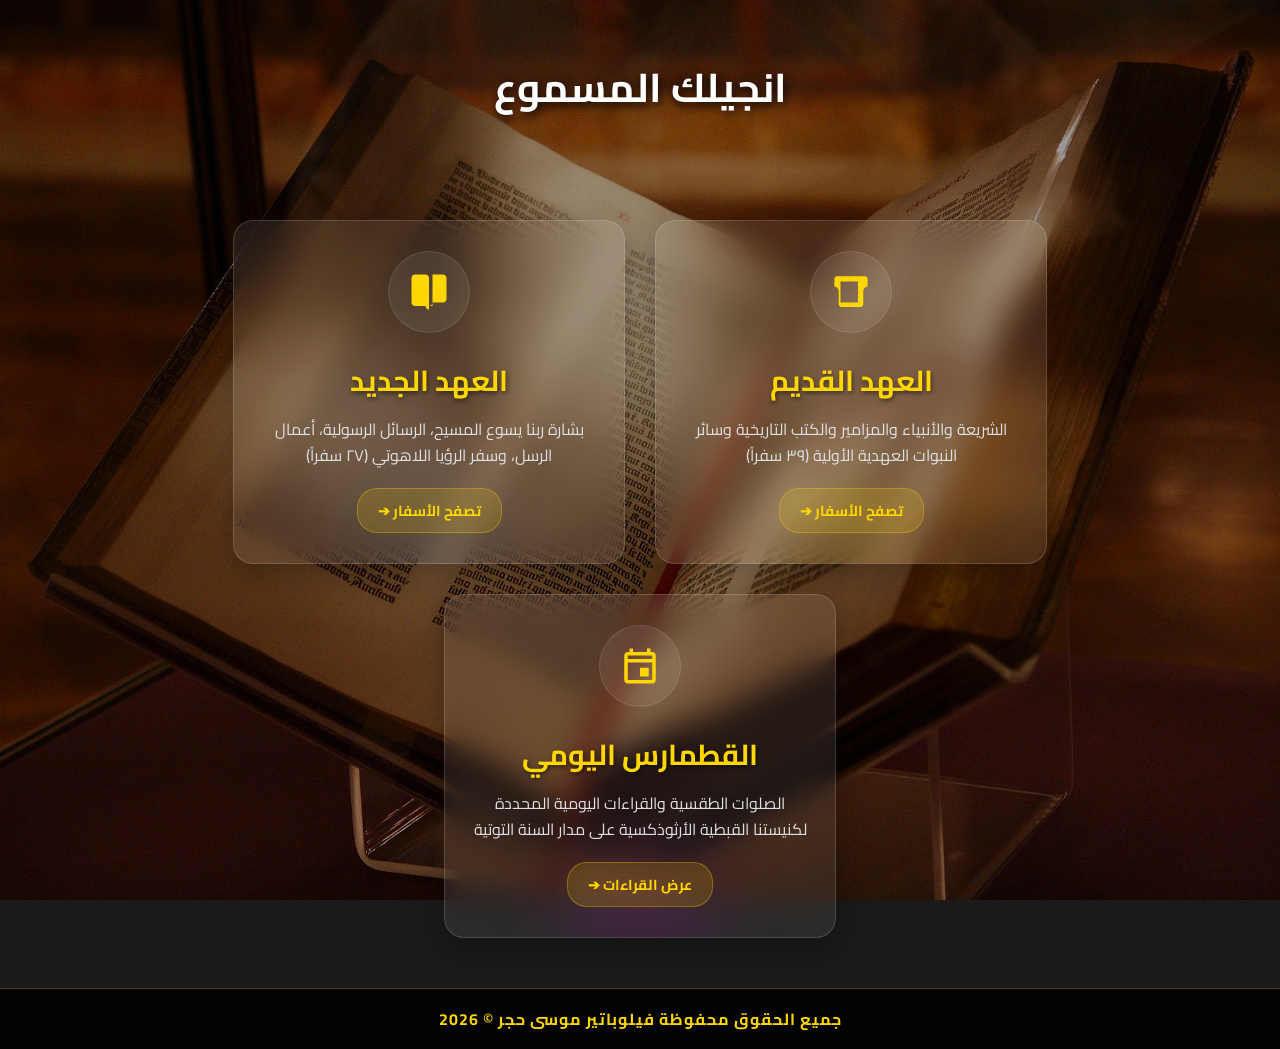
<file: index.html>
<!DOCTYPE html>
<html lang="ar" dir="rtl">
<head>
    <meta charset="UTF-8">
    <meta name="viewport" content="width=device-width, initial-scale=1.0">
    <title>إنجيلك المسموع | الكتاب المقدس مسموع ومقروء - العهد القديم والجديد</title>
    
    <!-- تحسين محركات البحث الأساسي (SEO Meta Tags) -->
    <meta name="description" content="موقع إنجيلك المسموع - استمع إلى أسفار الكتاب المقدس وقراءتها بصوت نقي وتجربة مريحة وسهلة الاستخدام. يشمل العهد القديم والعهد الجديد وقراءات القطمارس اليومية.">
    <meta name="keywords" content="الكتاب المقدس, الإنجيل المسموع, إنجيلك المسموع, العهد الجديد مسموع, العهد القديم مسموع, أسفار الكتاب المقدس, استماع الكتاب المقدس, الكتاب المقدس أونلاين, المزامير مسموعة, إنجيل متى, إنجيل يوحنا, قطمارس اليوم">
    <meta name="author" content="إنجيلك المسموع">
    <meta name="robots" content="index, follow">
    <link rel="canonical" href="https://fylwbatyrmwsy580-svg.github.io/holy-bible/">

    <!-- بطاقات المشاركة على مواقع التواصل (Open Graph / Facebook) -->
    <meta property="og:type" content="website">
    <meta property="og:site_name" content="إنجيلك المسموع">
    <meta property="og:title" content="إنجيلك المسموع | الكتاب المقدس مسموع ومقروء">
    <meta property="og:description" content="استمع إلى أسفار الكتاب المقدس كاملة (العهد القديم والجديد) بصوت نقي مع القراءة ومتابعة القطمارس اليومي.">
    <meta property="og:url" content="https://fylwbatyrmwsy580-svg.github.io/holy-bible/">
    <meta property="og:image" content="https://fylwbatyrmwsy580-svg.github.io/holy-bible/img/p1.jpg">
    <meta property="og:locale" content="ar_AR">

    <!-- بطاقات تويتر (Twitter Card) -->
    <meta name="twitter:card" content="summary_large_image">
    <meta name="twitter:title" content="إنجيلك المسموع | الكتاب المقدس مسموع ومقروء">
    <meta name="twitter:description" content="استمع إلى أسفار الكتاب المقدس كاملة بصوت نقي وتصفح مريح للعهد القديم والجديد.">
    <meta name="twitter:image" content="https://fylwbatyrmwsy580-svg.github.io/holy-bible/img/p1.jpg">

    <!-- التحقق من ملكية الموقع لجوجل (Google Search Console) -->
    <meta name="google-site-verification" content="gib1DIUKIqIgYQQautrMSGQdB6_3ZrY-onI_ueb5uyM" />

    <!-- ملفات النظام والتنسيق -->
    <link rel="manifest" href="manifest.json">
    <meta name="theme-color" content="#1b263b">
    <link rel="icon" href="./img/p1.jpg">
    <link rel="apple-touch-icon" href="./img/p1.jpg">
    <link rel="stylesheet" href="style.css?v=5">
    <link rel="preload" as="image" href="img/p1.jpg">

    <!-- البيانات المنظمة (Structured Data / Schema.org) لتسهيل الفهرسة في جوجل -->
    <script type="application/ld+json">
    {
      "@context": "https://schema.org",
      "@type": "WebSite",
      "name": "إنجيلك المسموع",
      "url": "https://fylwbatyrmwsy580-svg.github.io/holy-bible/",
      "description": "موقع إنجيلك المسموع - استمع إلى أسفار الكتاب المقدس كاملة (العهد القديم والعهد الجديد) بصوت نقي وقراءات القطمارس اليومية.",
      "inLanguage": "ar"
    }
    </script>
</head>

       
        
<body>
    <div class="main-content-wrapper">
        <div style="text-align: center;">
            <h1>انجيلك المسموع</h1>
        </div>
      
        <div style="text-align: center; margin-bottom: 25px;">
            <button id="installAppBtn" class="install-btn" style="display: none;">تثبيت التطبيق</button>
        </div>
        
        <div class="cards-container">
            <a href="bible-books.html?testament=old" class="main-card old-testament">
                <div class="card-glow"></div>
                <div class="card-icon">
                    <svg viewBox="0 0 24 24">
                        <path d="M21.5 9V4.5c0-.83-.67-1.5-1.5-1.5H4c-.83 0-1.5.67-1.5 1.5V9c1.38 0 2.5 1.12 2.5 2.5V19c0 .83.67 1.5 1.5 1.5h11c.83 0 1.5-.67 1.5-1.5v-7.5c0-1.38 1.12-2.5 2.5-2.5zM6 18V6h10v12H6z"/>
                    </svg>
                </div>
                <div class="card-content">
                    <h2>العهد القديم</h2>
                    <p>الشريعة والأنبياء والمزامير والكتب التاريخية وسائر النبوات العهدية الأولية (٣٩ سفراً)</p>
                    <span class="card-action">تصفح الأسفار ➔</span>
                </div>
            </a>
            
            <a href="bible-books.html?testament=new" class="main-card new-testament">
                <div class="card-glow"></div>
                <div class="card-icon">
                    <svg viewBox="0 0 24 24">
                        <path d="M12 22c-1.1 0-2-.9-2-2H4c-1.1 0-2-.9-2-2V4c0-1.1.9-2 2-2h6c1.1 0 2 .9 2 2v18zm0-2c1.1 0 2-.9 2-2h6c1.1 0 2-.9 2-2V4c0-1.1-.9-2-2-2h-6v18z"/>
                    </svg>
                </div>
                <div class="card-content">
                    <h2>العهد الجديد</h2>
                    <p>بشارة ربنا يسوع المسيح، الرسائل الرسولية، أعمال الرسل، وسفر الرؤيا اللاهوتي (٢٧ سفراً)</p>
                    <span class="card-action">تصفح الأسفار ➔</span>
                </div>
            </a>
            
            <a href="katameros.html" class="main-card katameros-card">
                <div class="card-glow"></div>
                <div class="card-icon">
                    <svg viewBox="0 0 24 24">
                        <path d="M19 4h-1V2h-2v2H8V2H6v2H5c-1.11 0-1.99.9-1.99 2L3 20c0 1.1.89 2 2 2h14c1.1 0 2-.9 2-2V6c0-1.1-.9-2-2-2zm0 16H5V10h14v10zm0-12H5V6h14v2zm-7 5h5v5h-5v-5z"/>
                    </svg>
                </div>
                <div class="card-content">
                    <h2>القطمارس اليومي</h2>
                    <p>الصلوات الطقسية والقراءات اليومية المحددة لكنيستنا القبطية الأرثوذكسية على مدار السنة التوتية</p>
                    <span class="card-action">عرض القراءات ➔</span>
                </div>
            </a>
        </div>
    </div>

    <footer class="minimal-footer">
        <a href="https://fylwbatyrmwsy580-svg.github.io/portfolio/" target="_blank">جميع الحقوق محفوظة فيلوباتير موسى حجر &copy; 2026</a>
    </footer>

    <script>
        let deferredPrompt;
        const installBtn = document.getElementById('installAppBtn');

        window.addEventListener('beforeinstallprompt', (e) => {
            // Prevent the mini-infobar from appearing on mobile
            e.preventDefault();
            // Stash the event so it can be triggered later.
            deferredPrompt = e;
            // Update UI notify the user they can install the PWA
            installBtn.style.display = 'inline-block';
        });

        installBtn.addEventListener('click', async () => {
            // Hide the app provided install promotion
            installBtn.style.display = 'none';
            // Show the install prompt
            deferredPrompt.prompt();
            // Wait for the user to respond to the prompt
            const { outcome } = await deferredPrompt.userChoice;
            console.log(`User response to the install prompt: ${outcome}`);
            // We've used the prompt, and can't use it again, throw it away
            deferredPrompt = null;
        });

        window.addEventListener('appinstalled', () => {
            // Hide the app-provided install promotion
            installBtn.style.display = 'none';
            // Clear the deferredPrompt so it can be garbage collected
            deferredPrompt = null;
            console.log('PWA was installed');
        });

        if ('serviceWorker' in navigator) {
            window.addEventListener('load', () => {
                navigator.serviceWorker.getRegistrations().then(registrations => {
                    for (let registration of registrations) {
                        registration.unregister()
                            .then(success => {
                                if (success) {
                                    console.log('Old Service Worker Unregistered successfully.');
                                    // Clear caches if service worker was unregistered to force reload
                                    if ('caches' in window) {
                                        caches.keys().then(names => {
                                            for (let name of names) caches.delete(name);
                                        });
                                    }
                                }
                            });
                    }
                });
            });
        }
    </script>
</body>
</html>
</file>
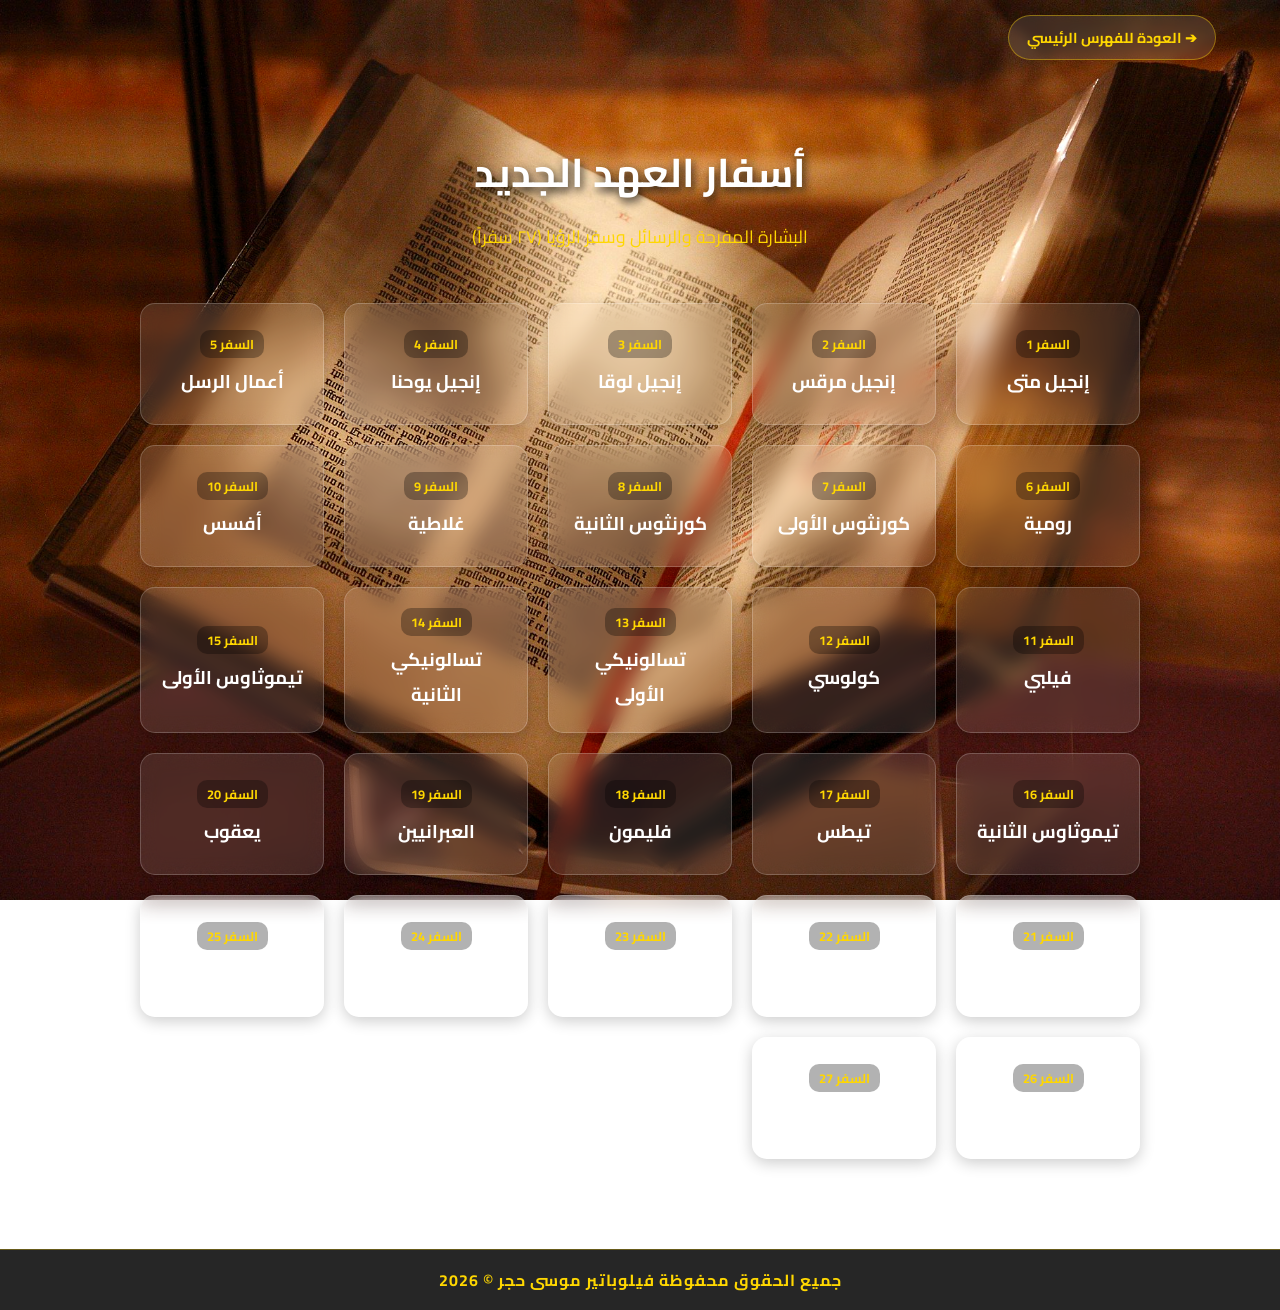
<file: bible-books.html>
<!DOCTYPE html>
<html lang="ar" dir="rtl">
<head>
    <meta charset="UTF-8">
    <meta name="viewport" content="width=device-width, initial-scale=1.0">
    <title>أسفار الكتاب المقدس - العهد القديم والعهد الجديد | إنجيلك المسموع</title>
    
    <!-- تحسين محركات البحث (SEO Meta Tags) -->
    <meta name="description" content="تصفح جميع أسفار الكتاب المقدس (٦٦ سفراً) - العهد القديم والعهد الجديد. اختر السفر والإصحاح للاستماع المباشر بصوت نقي وقراءة النص.">
    <meta name="keywords" content="أسفار الكتاب المقدس, العهد القديم, العهد الجديد, الأناجيل الأربعة, سفر التكوين, المزامير, سفر الرؤيا, الكتاب المقدس مسموع">
    <meta name="robots" content="index, follow">
    <link rel="canonical" href="https://fylwbatyrmwsy580-svg.github.io/holy-bible/bible-books.html">

    <!-- Open Graph / Facebook -->
    <meta property="og:type" content="website">
    <meta property="og:title" content="أسفار الكتاب المقدس - العهد القديم والجديد | إنجيلك المسموع">
    <meta property="og:description" content="تصفح جميع أسفار العهدين القديم والجديد واستمع إلى كل إصحاح بصوت نقي.">
    <meta property="og:url" content="https://fylwbatyrmwsy580-svg.github.io/holy-bible/bible-books.html">
    <meta property="og:image" content="https://fylwbatyrmwsy580-svg.github.io/holy-bible/img/p1.jpg">

    <!-- Twitter Card -->
    <meta name="twitter:card" content="summary_large_image">
    <meta name="twitter:title" content="أسفار الكتاب المقدس | إنجيلك المسموع">
    <meta name="twitter:description" content="تصفح جميع أسفار الكتاب المقدس واستمع إليها بصوت عالي الجودة.">
    <meta name="twitter:image" content="https://fylwbatyrmwsy580-svg.github.io/holy-bible/img/p1.jpg">

    <link rel="manifest" href="manifest.json">
    <meta name="theme-color" content="#1b263b">
    <link rel="icon" href="./img/p1.jpg">
    <link rel="apple-touch-icon" href="./img/p1.jpg">
    <link rel="stylesheet" href="style.css?v=5">
    <link rel="stylesheet" href="chapters.css?v=4">
    <style>
        /* إلغاء قيود الطول والإخفاء الموروثة من chapters.css لتمكين التمرير */
        html, body {
            height: auto !important;
            overflow: auto !important;
        }

        .books-container {
            width: 90%;
            max-width: 1000px;
            margin: 20px auto 40px auto;
            padding-bottom: 50px;
        }
        
        .header-area {
            text-align: center;
            margin-top: 40px;
            margin-bottom: 30px;
            position: relative;
            width: 100%;
        }
        
        .books-grid {
            display: grid;
            grid-template-columns: repeat(auto-fill, minmax(160px, 1fr));
            gap: 20px;
            width: 100%;
        }
        
        .book-card {
            background: rgba(255, 255, 255, 0.1);
            backdrop-filter: blur(10px);
            -webkit-backdrop-filter: blur(10px);
            border: 1px solid rgba(255, 255, 255, 0.2);
            border-radius: 15px;
            padding: 20px;
            display: flex;
            flex-direction: column;
            align-items: center;
            justify-content: center;
            text-align: center;
            color: #ffffff;
            text-decoration: none;
            transition: all 0.3s ease;
            min-height: 80px;
            box-shadow: 0 4px 15px rgba(0,0,0,0.2);
        }
        
        .book-card:hover {
            background: rgba(255, 255, 255, 0.2);
            border-color: #ffd700;
            transform: translateY(-3px);
            box-shadow: 0 8px 25px rgba(255, 215, 0, 0.15);
        }
        
        .book-card-number {
            font-size: 0.8rem;
            color: #ffd700;
            margin-bottom: 6px;
            font-weight: bold;
            background: rgba(0, 0, 0, 0.3);
            padding: 2px 10px;
            border-radius: 10px;
        }
        
        .book-card-name {
            font-size: 1.15rem;
            font-weight: bold;
        }

        .back-btn-container {
            width: 90%;
            max-width: 1000px;
            margin: 20px auto 0 auto;
            display: flex;
            justify-content: flex-start;
        }

        @media (max-width: 600px) {
            .books-grid {
                grid-template-columns: repeat(2, 1fr) !important;
                gap: 12px;
            }
            .book-card {
                padding: 15px 10px;
                min-height: 70px;
            }
            .book-card-name {
                font-size: 1rem;
            }
        }
    </style>
</head>
<body>

    <div class="nav-bar">
        <a href="index.html" class="back-btn">➔ العودة للفهرس الرئيسي</a>
    </div>

    <div class="main-content-wrapper">
        <div class="header-area">
            <h1 id="testament-title" style="margin-top:20px; margin-bottom:10px;">أسفار الكتاب المقدس</h1>
            <p id="testament-subtitle" style="color: #ffd700; font-size: 1.1rem; margin: 0;"></p>
        </div>

        <div class="books-container">
            <div id="books-grid" class="books-grid">
                <!-- Books will be loaded here dynamically -->
            </div>
        </div>
    </div>

    <footer class="minimal-footer">
        <a href="https://fylwbatyrmwsy580-svg.github.io/portfolio/" target="_blank">جميع الحقوق محفوظة فيلوباتير موسى حجر &copy; 2026</a>
    </footer>

    <!-- Load the shared Bible data -->
    <script src="bible-data.js?v=1"></script>
    <script>
        document.addEventListener("DOMContentLoaded", () => {
            const urlParams = new URLSearchParams(window.location.search);
            const testament = urlParams.get('testament') || 'new';

            const titleEl = document.getElementById('testament-title');
            const subtitleEl = document.getElementById('testament-subtitle');
            const gridEl = document.getElementById('books-grid');

            // Old Testament: IDs 1 to 39
            // New Testament: IDs 40 to 66
            let startId = 1;
            let endId = 39;

            if (testament === 'new') {
                startId = 40;
                endId = 66;
                titleEl.innerText = "أسفار العهد الجديد";
                subtitleEl.innerText = "البشارة المفرحة والرسائل وسفر الرؤيا (٢٧ سفراً)";
            } else {
                startId = 1;
                endId = 39;
                titleEl.innerText = "أسفار العهد القديم";
                subtitleEl.innerText = "الشريعة والأنبياء والمزامير والكتب التاريخية (٣٩ سفراً)";
            }

            gridEl.innerHTML = "";

            for (let id = startId; id <= endId; id++) {
                const bookName = arabicNames[id];
                if (!bookName) continue;

                const card = document.createElement('a');
                // Dynamic redirection to chapters.html?id=[bookId]
                card.href = `chapters.html?id=${id}`;
                card.className = 'book-card';
                
                const dispNum = testament === 'new' ? (id - 39) : id;

                card.innerHTML = `
                    <span class="book-card-number">السفر ${dispNum}</span>
                    <span class="book-card-name">${bookName}</span>
                `;
                gridEl.appendChild(card);
            }
        });

        if ('serviceWorker' in navigator) {
            window.addEventListener('load', () => {
                navigator.serviceWorker.getRegistrations().then(registrations => {
                    for (let registration of registrations) {
                        registration.unregister();
                    }
                });
            });
        }
    </script>
</body>
</html>
</file>
<file: style.css>
@import url('https://fonts.googleapis.com/css2?family=Cairo:wght@400;600;700&display=swap');

/* 1. التنسيقات العالمية (ثابتة لكل الأجهزة) */
body {
    margin: 0;
    padding: 0;
    display: flex;
    flex-direction: column;
    min-height: 100vh;
    background-image: url('img/p1.jpg');
    background-size: cover;
    background-position: center;
    background-attachment: fixed;
    font-family: 'Cairo', 'Segoe UI', sans-serif;
    background-color: #1a1a1a;
}

body::before {
    content: "";
    position: fixed;
    top: 0; left: 0;
    width: 100%; height: 100%;
    background: rgba(0, 0, 0, 0.4); 
    z-index: -1;
}

/* الغلاف الجديد اللي بيزق الفوتر لتحت */
.main-content-wrapper {
    flex: 1; /* السطر السحري اللي بياخد كل المساحة الفاضية */
    display: flex;
    flex-direction: column;
    align-items: center; /* سنترة المحتوى هنا مش في الـ body */
    width: 100%;
}

h1 {
    color: #ffffff;
    margin-top: 50px;
    margin-bottom: 50px;
    text-shadow: 2px 4px 10px rgba(0, 0, 0, 0.9);
    font-family: 'Cairo', Tahoma, sans-serif;
    font-size: 40px;
}

/* تظبيط الجريد */
.grid-container {
    display: grid;
    grid-template-columns: repeat(auto-fill, minmax(180px, 1fr));
    gap: 25px;
    width: 85%;
    max-width: 1000px;
    margin: 0 auto 40px auto;
}

.book-link {
    font-family: 'Cairo', Tahoma, sans-serif;
    color: #ffffff;
    background: rgba(255, 255, 255, 0.15); 
    backdrop-filter: blur(10px);
    display: flex;
    align-items: center;
    justify-content: center;
    text-align: center;
    text-decoration: none;
    border-radius: 15px;
    font-weight: bold;
    padding: 20px;
    min-height: 60px;
    border: 1px solid rgba(255, 255, 255, 0.3);
    transition: all 0.3s ease;
    font-size: 1.2rem;
}

.book-link:hover {
    background: rgba(255, 255, 255, 0.25);
    border-color: rgba(255, 255, 255, 0.5);
    transform: translateY(-2px);
}

/* تنسيق النص والصوت */
.content-wrapper {
    width: 90%; max-width: 800px; margin: 20px auto;
    background: rgba(255, 255, 255, 0.1); backdrop-filter: blur(15px);
    padding: 30px; border-radius: 20px; color: rgb(0, 0, 0);
}

.player-container { margin: 20px 0; text-align: center; }
audio { width: 100%; filter: invert(1); }

.bible-text {
    line-height: 2.2; font-size: 1.3rem; text-align: justify;
    max-height: 60vh; overflow-y: auto; padding-right: 10px;
}

.chapter-header { color: #ffd700; display: block; margin-top: 30px; font-size: 1.8rem; border-bottom: 1px solid gold; }
.v-num { color: #030303; font-size: 0.8rem; margin-right: 5px; }

/* زر تثبيت التطبيق */
.install-btn {
    background-color: #ffd700;
    color: #0d1b2a;
    border: none;
    padding: 12px 25px;
    font-size: 1.2rem;
    font-family: 'Cairo', Tahoma, sans-serif;
    font-weight: bold;
    border-radius: 25px;
    cursor: pointer;
    box-shadow: 0 4px 15px rgba(255, 215, 0, 0.4);
    transition: all 0.3s ease;
}

.install-btn:hover {
    background-color: #ffffff;
    transform: scale(1.05);
    box-shadow: 0 6px 20px rgba(255, 215, 0, 0.6);
}

/* الفوتر */
.minimal-footer {
    width: 100%;
    padding: 15px 0;
    text-align: center;
    background: rgba(0, 0, 0, 0.85);
    border-top: 1px solid rgba(255, 215, 0, 0.3);
    backdrop-filter: blur(5px);
    text-decoration: none;
}
.minimal-footer a {
    color: #ffd700 !important; /* إجبار المتصفح على اللون الذهبي */
    text-decoration: none;
    font-size: 1rem;
    font-weight: bold;
    letter-spacing: 1px; /* مسافة شيك بين الحروف */
    transition: 0.3s ease;
    display: inline-block;
    max-width: 90%;
    white-space: normal; /* التفاف النص في الشاشات الصغيرة */
    line-height: 1.4;
}

.minimal-footer a:hover {
    color: #ffffff !important; /* يقلب أبيض لما تقف عليه بالماوس */
    text-shadow: 0 0 10px #ffd700;
}

/* 2. الأكواد الخاصة بالموبايل (بتتكتب في الآخر خالص عشان تعمل Override) */
@media (max-width: 600px) {
    h1 {
        font-size: 2.2rem;
        margin-bottom: 30px;
        margin-top: 30px;
    }

    .grid-container {
        /* في الموبايل بنخليهم عمودين بس */
        grid-template-columns: repeat(2, 1fr) !important;
        gap: 15px;
        width: 90%;
    }

    .book-link {
        font-size: 1rem;
        padding: 15px 10px;
        min-height: 50px;
    }
    
    .minimal-footer {
        padding: 20px 0;
    }
    
    .minimal-footer a {
        font-size: 1.1rem;
    }
}

/* تنسيقات كروت واجهة الاختيار الرئيسية */
.cards-container {
    display: flex;
    flex-wrap: wrap;
    justify-content: center;
    gap: 30px;
    width: 90%;
    max-width: 1100px;
    margin: 20px auto 50px auto;
}

.main-card {
    position: relative;
    flex: 1 1 300px;
    max-width: 340px;
    min-height: 250px;
    background: rgba(255, 255, 255, 0.08);
    backdrop-filter: blur(15px);
    -webkit-backdrop-filter: blur(15px);
    border: 1px solid rgba(255, 255, 255, 0.15);
    border-radius: 20px;
    padding: 30px 25px;
    color: #ffffff;
    text-decoration: none;
    display: flex;
    flex-direction: column;
    align-items: center;
    text-align: center;
    overflow: hidden;
    transition: all 0.4s cubic-bezier(0.175, 0.885, 0.32, 1.275);
    box-shadow: 0 10px 30px rgba(0, 0, 0, 0.3);
}

.main-card::before {
    content: '';
    position: absolute;
    top: 0; left: 0; width: 100%; height: 100%;
    background: linear-gradient(135deg, rgba(255,255,255,0.1) 0%, rgba(255,255,255,0) 100%);
    opacity: 0;
    transition: opacity 0.4s ease;
    z-index: 1;
}

.main-card:hover {
    transform: translateY(-8px) scale(1.03);
    border-color: rgba(255, 215, 0, 0.6);
    box-shadow: 0 15px 35px rgba(255, 215, 0, 0.2);
    background: rgba(255, 255, 255, 0.12);
}

.main-card:hover::before {
    opacity: 1;
}

/* توهج سفلي مخصص لكل كارت */
.card-glow {
    position: absolute;
    bottom: -50px;
    left: 50%;
    transform: translateX(-50%);
    width: 120px;
    height: 120px;
    border-radius: 50%;
    filter: blur(50px);
    opacity: 0.35;
    transition: all 0.4s ease;
    z-index: 0;
}

.old-testament .card-glow { background: #d4af37; } /* ذهبي/نحاسي */
.new-testament .card-glow { background: #2a4365; } /* أزرق داكن */
.katameros-card .card-glow { background: #8a0f8a; } /* أرجواني */

.main-card:hover .card-glow {
    transform: translateX(-50%) scale(1.5);
    opacity: 0.6;
}

.card-icon {
    position: relative;
    z-index: 2;
    margin-bottom: 20px;
    background: rgba(255, 255, 255, 0.08);
    border-radius: 50%;
    width: 80px;
    height: 80px;
    display: flex;
    align-items: center;
    justify-content: center;
    border: 1px solid rgba(255, 255, 255, 0.1);
    transition: all 0.4s ease;
}

.main-card:hover .card-icon {
    background: rgba(255, 215, 0, 0.2);
    border-color: rgba(255, 215, 0, 0.5);
    transform: rotate(5deg);
}

.card-icon svg {
    width: 42px;
    height: 42px;
    fill: #ffd700;
    transition: all 0.4s ease;
}

.main-card:hover .card-icon svg {
    transform: scale(1.1);
    fill: #ffffff;
}

.card-content {
    position: relative;
    z-index: 2;
    flex: 1;
    display: flex;
    flex-direction: column;
    justify-content: space-between;
    width: 100%;
}

.card-content h2 {
    font-size: 1.8rem;
    font-weight: 700;
    margin: 0 0 10px 0;
    color: #ffd700;
    text-shadow: 1px 2px 4px rgba(0,0,0,0.5);
    transition: color 0.3s ease;
}

.main-card:hover .card-content h2 {
    color: #ffffff;
}

.card-content p {
    font-size: 1rem;
    color: #e0e0e0;
    line-height: 1.6;
    margin: 0 0 20px 0;
}

.card-action {
    display: inline-block;
    align-self: center;
    padding: 8px 20px;
    background: rgba(255, 215, 0, 0.15);
    border: 1px solid rgba(255, 215, 0, 0.3);
    border-radius: 20px;
    font-size: 0.9rem;
    font-weight: 700;
    color: #ffd700;
    transition: all 0.3s ease;
}

.main-card:hover .card-action {
    background: #ffd700;
    color: #0d1b2a;
    box-shadow: 0 4px 12px rgba(255, 215, 0, 0.3);
}

@media (max-width: 768px) {
    .cards-container {
        display: grid;
        grid-template-columns: repeat(2, 1fr);
        gap: 15px;
        width: 95%;
        margin-bottom: 30px;
    }
    
    .main-card {
        width: 100%;
        max-width: 100%;
        min-height: 140px; 
        padding: 15px 10px;
        justify-content: center;
    }

    .card-icon {
        width: 50px;
        height: 50px;
        margin-bottom: 10px;
    }

    .card-icon svg {
        width: 26px;
        height: 26px;
    }

    .card-content h2 {
        font-size: 1.1rem;
        margin: 0;
    }

    .card-content p {
        display: none; /* إخفاء الوصف في الموبايل لتبدو مثل أيقونات التطبيقات */
    }

    .card-action {
        display: none; /* إخفاء زر الإجراءات لتوفير المساحة */
    }
}
</file>
<file: chapters.css>
@import url('https://fonts.googleapis.com/css2?family=Cairo:wght@400;600;700&display=swap');

/* 1. إعدادات المتصفح وإخفاء الاسكرول الخارجي */
/* 1. تجميل وتثبيت الصفحة الأساسية */
html, body {
    margin: 0;
    padding: 0;
    height: 100%; /* تثبيت طول الصفحة عشان نمنع السكرول الخارجي */
    overflow: hidden; 
    font-family: 'Cairo', 'Segoe UI', Tahoma, sans-serif;
    background-image: url('img/p1.jpg');
    background-size: cover;
    background-position: center;
    background-attachment: fixed;
    direction: rtl;
    color: rgb(255, 255, 255);
}

/* طبقة تعتيم احترافية عشان الكلام ينطق */
body::before {
    content: "";
    position: fixed;
    top: 0; left: 0; width: 100%; height: 100%;
    background: rgba(0, 0, 0, 0.7); 
    z-index: -1;
}

/* 2. منطقة الرجوع للقائمة والتنقل السريع */
.nav-bar {
    padding: 15px 5%;
    display: flex;
    justify-content: space-between;
    align-items: center;
    gap: 15px;
    flex-wrap: wrap;
}

.back-btn {
    text-decoration: none;
    color: #ffd700; /* دهبي صريح */
    background: rgba(255, 255, 255, 0.1);
    backdrop-filter: blur(5px);
    padding: 8px 18px;
    border-radius: 50px;
    border: 1px solid rgba(255, 215, 0, 0.4);
    font-weight: bold;
    font-size: 0.9rem;
    transition: 0.3s;
}

.back-btn:hover {
    background: rgba(255, 215, 0, 0.2);
    box-shadow: 0 0 15px rgba(255, 215, 0, 0.3);
}

.quick-nav {
    display: flex;
    gap: 10px;
    align-items: center;
}

.nav-select {
    background: rgba(0, 0, 0, 0.7);
    border: 1px solid rgba(255, 215, 0, 0.4);
    color: #ffd700;
    padding: 6px 14px;
    border-radius: 20px;
    font-family: 'Cairo', sans-serif;
    font-size: 0.9rem;
    font-weight: bold;
    outline: none;
    cursor: pointer;
    transition: all 0.3s ease;
}

.nav-select:hover {
    border-color: #ffd700;
    background: rgba(255, 215, 0, 0.15);
}

.nav-select option {
    background: #111;
    color: #fff;
}

/* 3. حاوية المحتوى (The Glass Card) - خلفية داكنة صريحة لضمان وضوح الكلمات */
.content-wrapper {
    width: 92%;
    max-width: 800px;
    margin: 20px auto;
    background: #121212 !important; /* خلفية داكنة صريحة تمنع الشفافية الزائدة */
    border: 1.5px solid #ffd700 !important; /* إطار ذهبي صريح */
    border-radius: 20px;
    padding: 20px;
    height: 80vh; /* طول الصندوق ثابت */
    display: flex;
    flex-direction: column; /* ترتيب العناصر فوق بعض */
    box-shadow: 0 15px 35px rgba(0,0,0,0.8);
    box-sizing: border-box;
   
}

#book-title {
    text-align: center;
    color: #ffd700;
    font-size: 2.2rem;
    margin: 10px 0;
    text-shadow: 0 4px 10px rgba(0,0,0,0.8);
}

/* 4. تظبيط مشغل الصوت (تلوين ذهبي هادي) */
.player-container {
    padding: 10px 0;
    margin-bottom: 15px;
    display: flex;
    flex-direction: column;
    gap: 10px;
}

.audio-controls-row {
    display: flex;
    justify-content: space-between;
    align-items: center;
    gap: 10px;
    flex-wrap: wrap;
}

.audio-source-toggle {
    display: flex;
    background: rgba(0, 0, 0, 0.5);
    border: 1px solid rgba(255, 215, 0, 0.3);
    border-radius: 20px;
    padding: 2px;
    overflow: hidden;
}

.source-label {
    display: flex;
    align-items: center;
    gap: 5px;
    padding: 5px 12px;
    border-radius: 18px;
    cursor: pointer;
    font-size: 0.8rem;
    color: rgba(255, 255, 255, 0.7);
    transition: all 0.25s ease;
    font-weight: bold;
    user-select: none;
}

.source-label input {
    display: none;
}

.source-label.active {
    background: #ffd700;
    color: #121212;
    box-shadow: 0 0 8px rgba(255, 215, 0, 0.3);
}

.source-label:hover:not(.active) {
    background: rgba(255, 215, 0, 0.15);
    color: #ffd700;
}

.external-audio-btn {
    text-decoration: none;
    color: #ffd700;
    font-size: 0.8rem;
    font-weight: bold;
    background: rgba(0, 0, 0, 0.5);
    border: 1px solid rgba(255, 215, 0, 0.3);
    padding: 5px 12px;
    border-radius: 20px;
    transition: all 0.25s ease;
    display: flex;
    align-items: center;
    gap: 5px;
}

.external-audio-btn:hover {
    background: rgba(255, 215, 0, 0.2);
    border-color: #ffd700;
    box-shadow: 0 0 8px rgba(255, 215, 0, 0.3);
}

audio {
    width: 100%; 
    height: 40px;
    filter: invert(1) hue-rotate(180deg) brightness(1.2) contrast(1.1); /* براوزر مشغل صوت بستايل الدارك مود */
    border-radius: 30px;
    outline: none;
    opacity: 0.9;
}

/* 5. منطقة النص (هنا السكرول الذهبي) */
.bible-text {
    flex-grow: 1; /* ياخد باقي مساحة الصندوق */
    line-height: 1.7;
    font-size: 1.35rem;
    text-align: justify;
    padding: 0 15px 40px 15px; /* تم إضافة padding bottom لمنع تداخل النص مع الحواف */
    overflow-y: auto; /* تشغيل السكرول هنا بس */
}

/* تجميل السكرول بار الذهبي */
.bible-text::-webkit-scrollbar {
    width: 6px;
}
.bible-text::-webkit-scrollbar-thumb {
    background: #ffd700;
    border-radius: 10px;
}
.bible-text::-webkit-scrollbar-track {
    background: rgba(255, 255, 255, 0.05);
}

/* أرقام الآيات */
.v-num {
    color: #ffd700;
    font-weight: bold;
    font-size: 0.9rem;
    margin: 0 5px;
    vertical-align: super;
}

.chapter-header {
    display: block;
    text-align: center;
    color: #ffffff;
    font-size: 1.6rem;
    margin: 20px 0 10px 0;
    border-bottom: 1px solid rgba(255, 215, 0, 0.2);
    padding-bottom: 8px;
}

/* 6. تحسينات الموبايل (Responsive) */
@media (max-width: 600px) {
    .content-wrapper {
        width: 95%;
        height: 75vh; /* تقليل الارتفاع قليلاً لتفادي تغطية المتصفح للجزء السفلي على الموبايل */
        padding: 15px;
    }
    .bible-text {
        font-size: 1.25rem;
        line-height: 1.6;
        padding: 0 15px 60px 15px; /* زيادة مسافة الحماية بالأسفل لضمان ظهور الكلمات الأخيرة بالكامل */
    }
    #book-title {
        font-size: 1.6rem;
    }
    .back-btn {
        padding: 6px 12px;
        font-size: 0.8rem;
    }
}
/* تنسيق الفوتر كشريط أسفل الصفحة */
.main-footer {
    width: 100%;
    margin-top: 100px; /* مسافة كبيرة عشان تنزل تحت الفهرس براحتها */
    padding: 15px 0;
    background: rgba(0, 0, 0, 0.8); /* شريط أسود شفاف */
    border-top: 1px solid rgba(255, 215, 0, 0.4); /* الخط الذهبي اللي طلبتُه */
    text-align: center;
    backdrop-filter: blur(10px);
    -webkit-backdrop-filter: blur(10px);
}

.main-footer p {
    margin: 5px 0;
    font-size: 0.9rem;
    color: rgba(255, 255, 255, 0.8);
}

.main-footer span {
    color: #ffd700; /* اسمك بالدهبي */
    font-weight: bold;
}

.main-footer small {
    display: block;
    opacity: 0.6;
    font-size: 0.75rem;
    margin-top: 5px;
}

/* لضمان إن الصفحة تطول والفوتر يفضل تحت */
body {
    display: flex;
    flex-direction: column;
    min-height: 100vh;
}

/* لو عندك وعاء رئيسي للمحتوى، خليه ياخد المساحة المتاحة */
.home-wrapper, .content-wrapper {
    flex: 1;
}
.minimal-footer a {
    color: #ffd700 !important; /* إجبار المتصفح على اللون الذهبي */
    text-decoration: none;
    font-size: 1rem;
    font-weight: bold;
    letter-spacing: 1px; /* مسافة شيك بين الحروف */
    transition: 0.3s ease;
    display: inline-block;
    max-width: 90%;
    white-space: normal; /* التفاف النص لمنع قطع الكلمات */
    line-height: 1.4;
}

@media (max-width: 600px) {
    .minimal-footer a {
        font-size: 0.9rem;
    }
}

.minimal-footer a:hover {
    color: #ffffff !important; /* يقلب أبيض لما تقف عليه بالماوس */
    text-shadow: 0 0 10px #ffd700;
}
</file>
